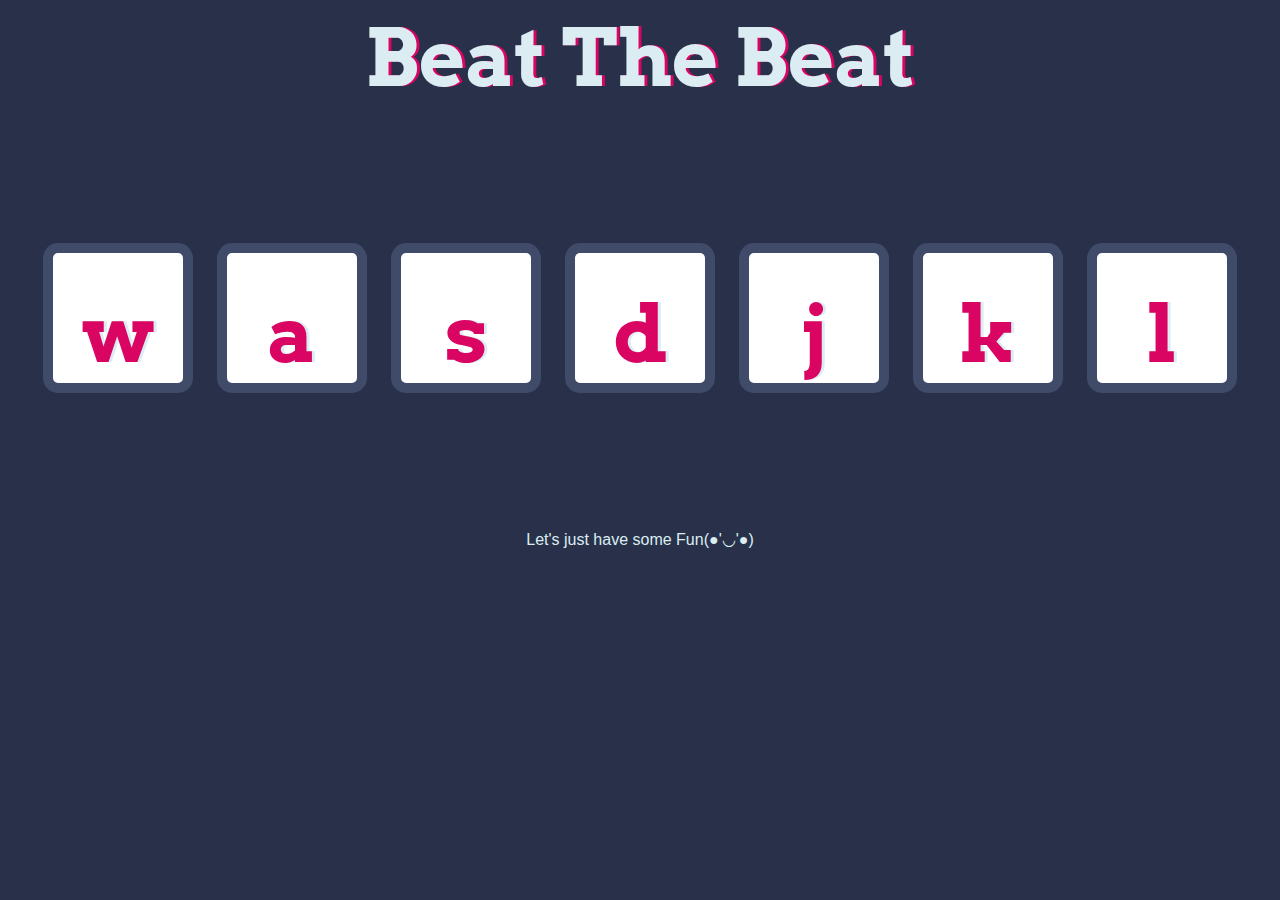
<file: index.html>
<html>
    <head>
        <title> Drum kit</title>
    <link rel="stylesheet" href="styles.css">
    <link href="https://fonts.googleapis.com/css?family=Arvo" rel="stylesheet">

    </head>
    <body>
        <h1 id="title">Beat The Beat</h1>
        <div class="set">
            <button class="w drum">w</button>
            <button class=" a drum">a</button>
            <button class="s drum">s</button>
            <button class="d drum">d</button>
            <button class="j drum">j</button>
            <button class="k drum">k</button>
            <button class="l drum">l</button>

        </div>
        <script src="game.js"></script>
        <footer>
            Let's just have some Fun(●'◡'●)
        </footer>
    </body>
</html>
</file>
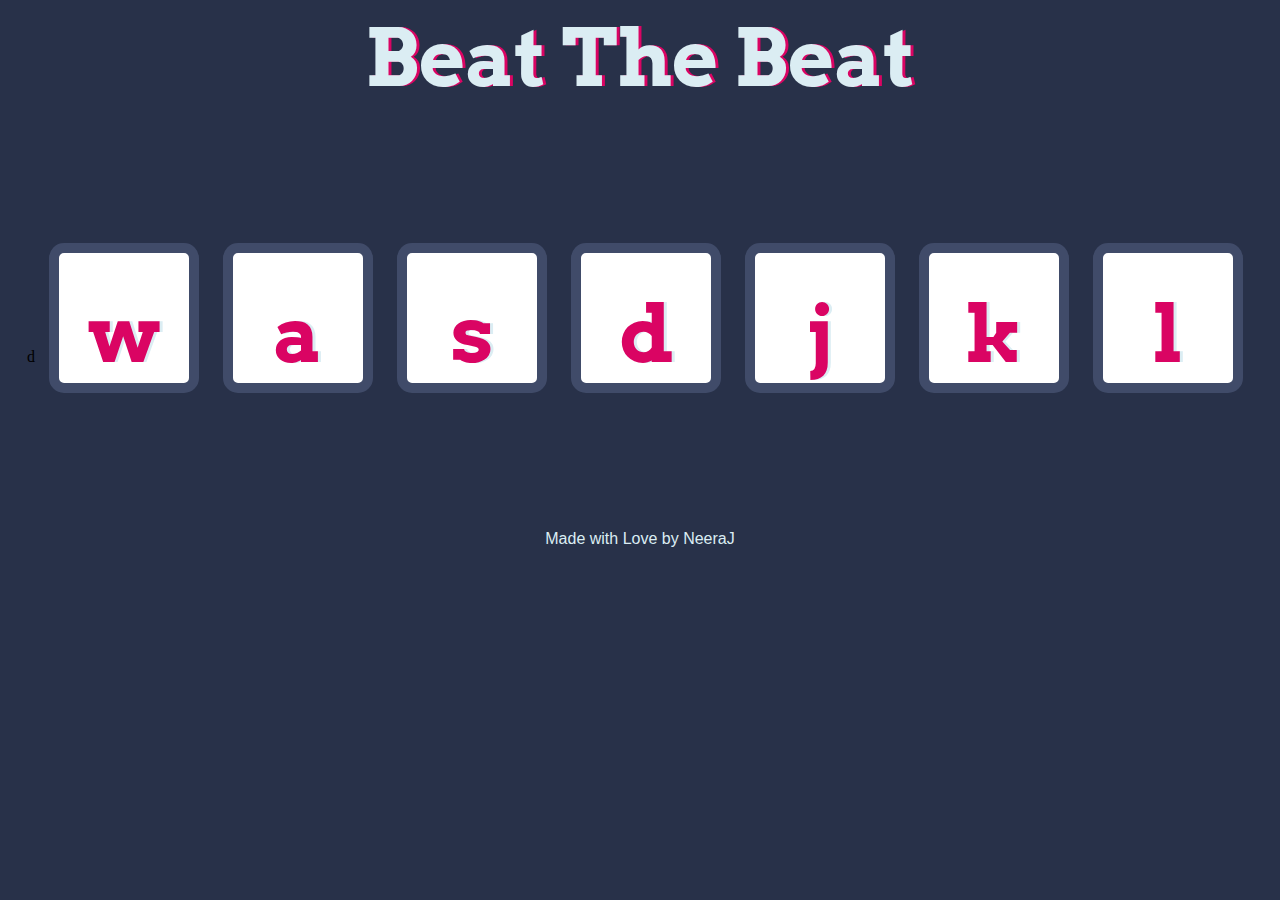
<file: game.html>
<html>
    <head>
        <title> Drum kit</title>
    <link rel="stylesheet" href="styles.css">
    <link href="https://fonts.googleapis.com/css?family=Arvo" rel="stylesheet">

    </head>
    <body>
        <h1 id="title">Beat The Beat</h1>
        <div class="set">d
            <button class="w drum">w</button>
            <button class=" a drum">a</button>
            <button class="s drum">s</button>
            <button class="d drum">d</button>
            <button class="j drum">j</button>
            <button class="k drum">k</button>
            <button class="l drum">l</button>

        </div>
        <script src="game.js"></script>
        <footer>
            Made with Love by NeeraJ
        </footer>
    </body>
</html>
</file>
<file: styles.css>
body {
    text-align: center;
    background-color: #283149;
  }
  
  h1 {
    font-size: 5rem;
    color: #DBEDF3;
    font-family: "Arvo", cursive;
    text-shadow: 3px 0 #DA0463;
  
  }
  
  footer {
    color: #DBEDF3;
    font-family: sans-serif;
  }
  
  .w {
  
  }
  
  .a {
  
  }
  
  .s {
  
  }
  
  .d {
  
  }
  
  .j {
  
  }
  
  .k {
  
  }
  
  .l {
  
  }
  
  .set {
    margin: 10% auto;
  }
  
  .game-over {
    background-color: red;
    opacity: 0.8;
  }
  
  .pressed {
    box-shadow: 0 3px 4px 0 #DBEDF3;
    opacity: 0.5;
  }
  
  .red {
    color: red;
  }
  
  .drum {
    outline: none;
    border: 10px solid #404B69;
    font-size: 5rem;
    font-family: 'Arvo', cursive;
    line-height: 2;
    font-weight: 900;
    color: #DA0463;
    text-shadow: 3px 0 #DBEDF3;
    border-radius: 15px;s
    display: inline-block;
    width: 150px;
    height: 150px;
    text-align: center;
    margin: 10px;
    background-color: white;
    
  }
</file>
